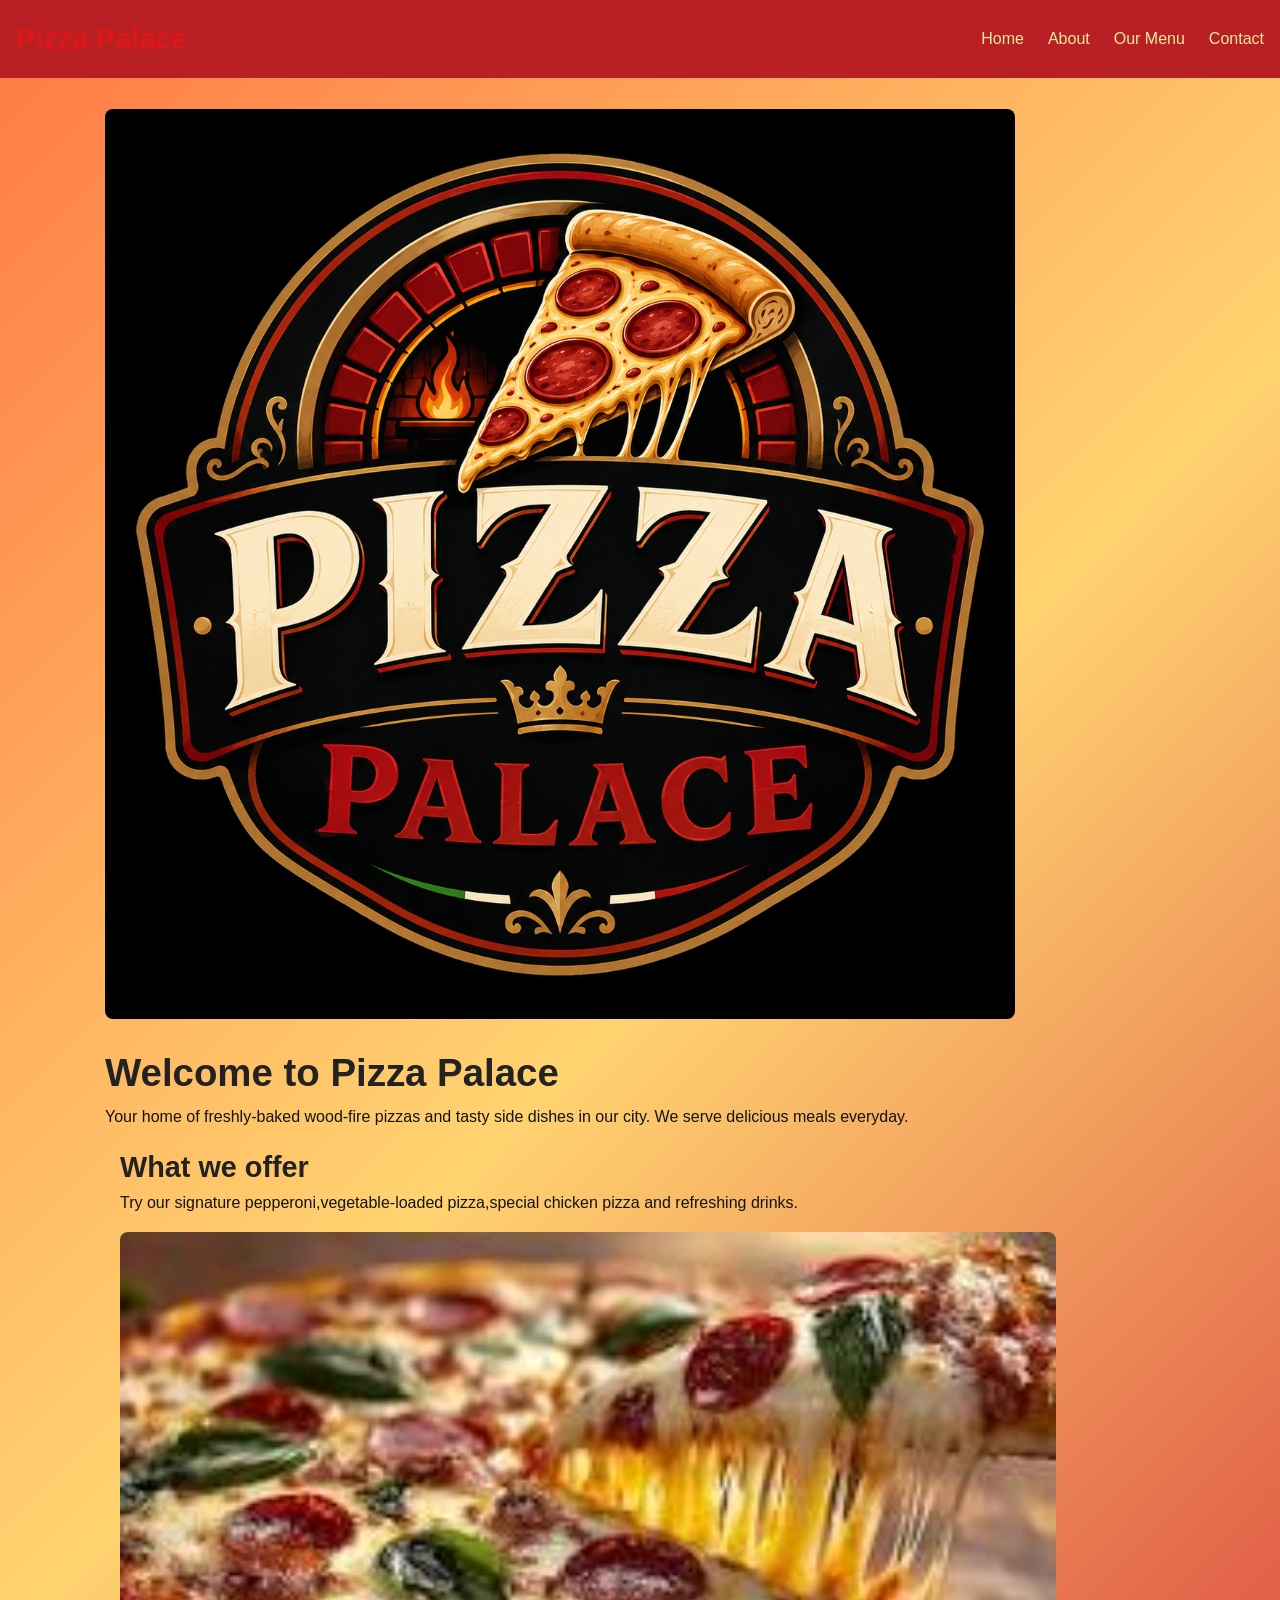
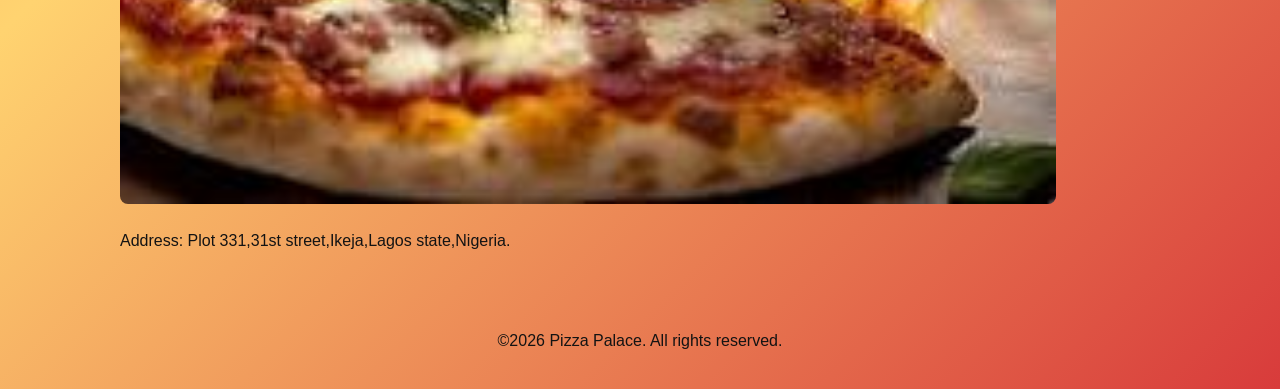
<file: index.html>
<!DOCTYPE html>
<html lang="en">
    <head>
        <meta charset="UTF-8">
        <meta name="viewport" content="width=device-width, initial scale=1.0">
        <title>PIZZA PALACE |Home</title>
        <head><link rel="stylesheet" href="style.css"></head>
    </head>
    <body>
        <header>
            <nav class="main-nav">
                <div class="logo">Pizza Palace</div>
                <ul class="nav-links">
                    <li><a href="index.html">Home</a></li>
                    <li><a href="about.html">About</a></li>
                    <li><a href="services.html">Our Menu</a></li>
                    <li><a href="contact.html">Contact</a></li>
                </ul>
            </nav>
        </header>
             <section class="hero container">
                <img src="images-pizza-palace11.png" style="width: 85%; border-radius: 8px; margin: 1rem 0;">
                <h1>Welcome to Pizza Palace</h1>
                <p>Your home of freshly-baked wood-fire pizzas and tasty side dishes in our city. We serve delicious meals everyday.</p>
             <section class="home-preview container">
                <h2>What we offer</h2>
                <p>Try our signature pepperoni,vegetable-loaded pizza,special chicken pizza and refreshing drinks.</p>
                <img src="images.pizza palace4.jpg" style="width: 90%; border-radius: 8px; margin: 1rem 0;">
                <p>Address: Plot 331,31st street,Ikeja,Lagos state,Nigeria.</p>
             </section>
        <footer>
            <p>&copy;2026 Pizza Palace. All rights reserved.</p>
        </footer>
        <script src="main.js"></script>
    </body>
</html>
</file>
<file: style.css>
/* Base styles */
body {
    background: linear-gradient(135deg,#ff7844,#ffd370,#d83b3b);
    line-height: 1.6;
    color: #222;
}
h1 {
    color: #cc5e62 15px;
    font-weight: 800;
    font-size: 2.4rem;
}
.highlight {
    color: #d9666a;
}
#home {
    color: #222;
}
*{
    font-family: 'Times New Roman', Times, serif;
    font-size:16px;;
    font-weight: normal;
}
h2,h3{
  font-weight: 700;
  font-size: 1.8rem;
}
p{
    color:rgb(19, 19, 19);
}
* {
    margin: 0;
    padding: 0;
    box-sizing: border-box;
    font-family: Arial, sans-serif;
}
body {
    line-height: 1.6;
    color: #222;
    background-color: #e16a4c;
}
.logo {
    font-size: 1.8rem;
    font-weight: bolder;
}
.container {
    max-width: 1100px;
    margin: 0 auto;
    padding: 15px;
}
/*Flexbox used for navigation-required feature*/
.main-nav {
    display: flex;
    justify-content: space-between;
    align-items: center;
    background-color: #b82025;
    color: rgb(222, 22, 22);
    padding: 1rem;
}
.nav-links {
    display: flex;
    list-style: none;
    gap: 1.5rem;
}
.nav-links a {
    color: rgb(236, 236, 155);
    text-decoration:none;
}
/* CSS Grid-used on Services/Menu page-required feature*/
.menu-grid {
    display: grid;
    grid-template-columns: repeat(autofit, minmax(260px, 1fr));
    gap: 1.8rem;
    margin: 2rem 0;
}
.menucard {
    background: #f3de81;
    padding: 1.2rem;
    border-radius: 10px;
    box-shadow: 0 2px 6pxrgba(0,0,0,0.12);
}
/*form styling (Contact page) */
.contact-form {
    max-width: 620px;
    margin: 2rem auto;
    justify-content: center;
}
.form-group {
    margin-bottom: 1rem;
}
.form-group label {
    display: block;
    margin-bottom: 0.3rem;
    justify-content: center;
}
input, textarea {
    width: 100%;
    padding: 0.8rem;
    border: 1px solid #bbb;
    border-radius: 6px;
    vertical-align: top;
    justify-content: center;
}
button {
    background: #b82025;
    color: white;
    padding: 0.9rem 1.6rem;
    border: none;
    border-radius: 6px;
    cursor: pointer;
}
.error-text {
    color: #c00;
    font-size: 0.9rem;
    margin-top: 4px;
}
/* Rsponsive Media Queries - assignment requirement */
@media (max-width:768px) {
    .main-nav{
        flex-direction: column;
        gap: 0.8rem;
    }
    .nav-links {
        flex-wrap: wrap;
        justify-content: center;
    }
}
@media (max-width:480px) {
    h1 { font-size: 1.7rem;}
}
footer {
    text-align: center;
    padding: 20px;
    margin-top: 40px;
}
</file>
